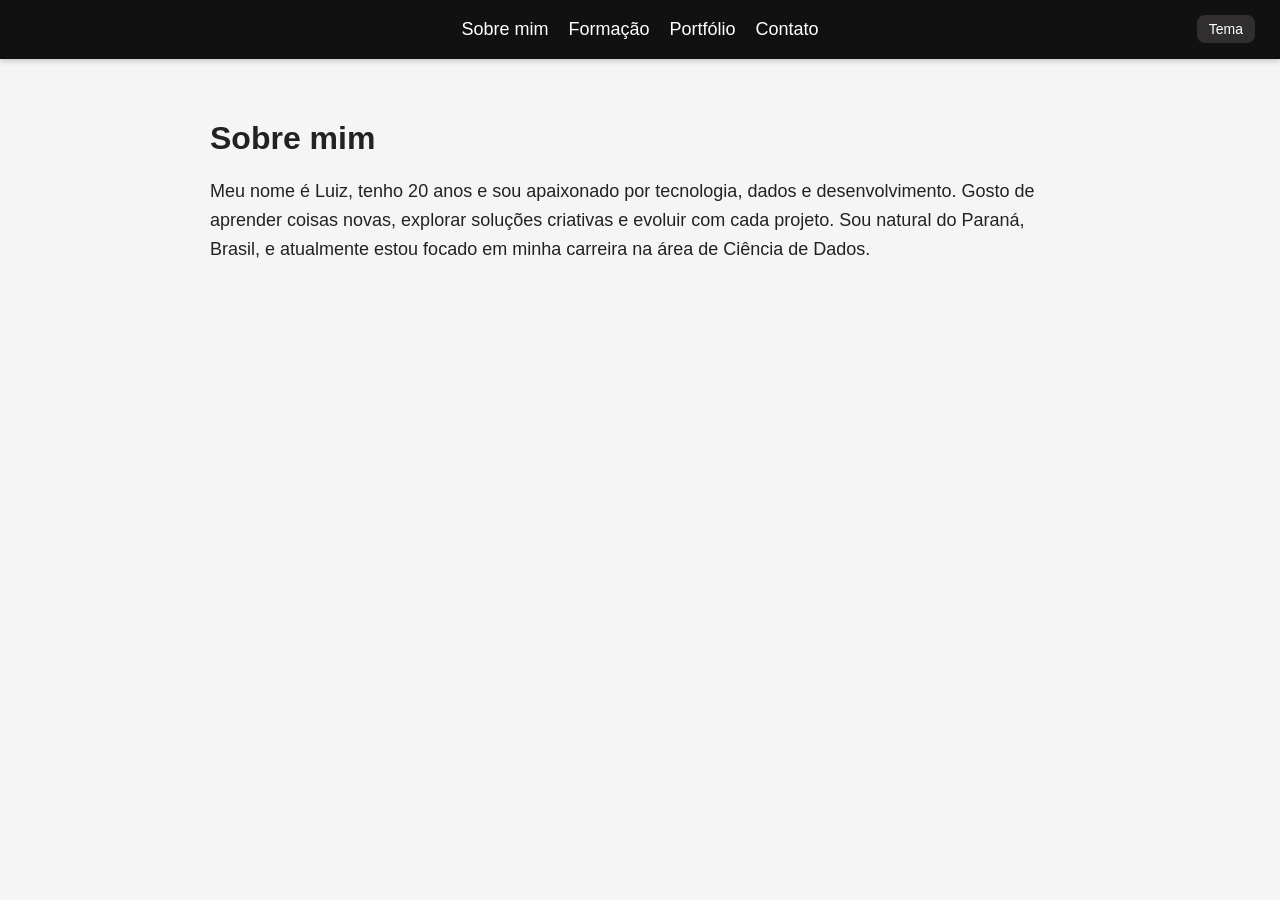
<file: index.html>
<!DOCTYPE html>
<html lang="pt-br">
<head>
    <meta charset="UTF-8">
    <title>Sobre mim</title>
    <link rel="stylesheet" href="CSS/style2.css">
</head>
<body>

<header>
    <nav class="navbar">
        <button class="menu-btn" onclick="toggleMenu()">☰</button>

        <ul id="menu">
            <li><a href="index.html">Sobre mim</a></li>
            <li><a href="formacao.html">Formação</a></li>
            <li><a href="portfolio.html">Portfólio</a></li>
            <li><a href="contato.html">Contato</a></li>
        </ul>

        <button class="theme-btn" onclick="toggleTheme()">Tema</button>
    </nav>
</header>


<main>
    <h1>Sobre mim</h1>
    <p>
        Meu nome é Luiz, tenho 20 anos e sou apaixonado por tecnologia, dados e desenvolvimento.
        Gosto de aprender coisas novas, explorar soluções criativas e evoluir com cada projeto.
        Sou natural do Paraná, Brasil, e atualmente estou focado em minha carreira na área de Ciência de Dados.
    </p>
</main>

<script src="JS/script.js"></script>
</body>
</html>
</file>
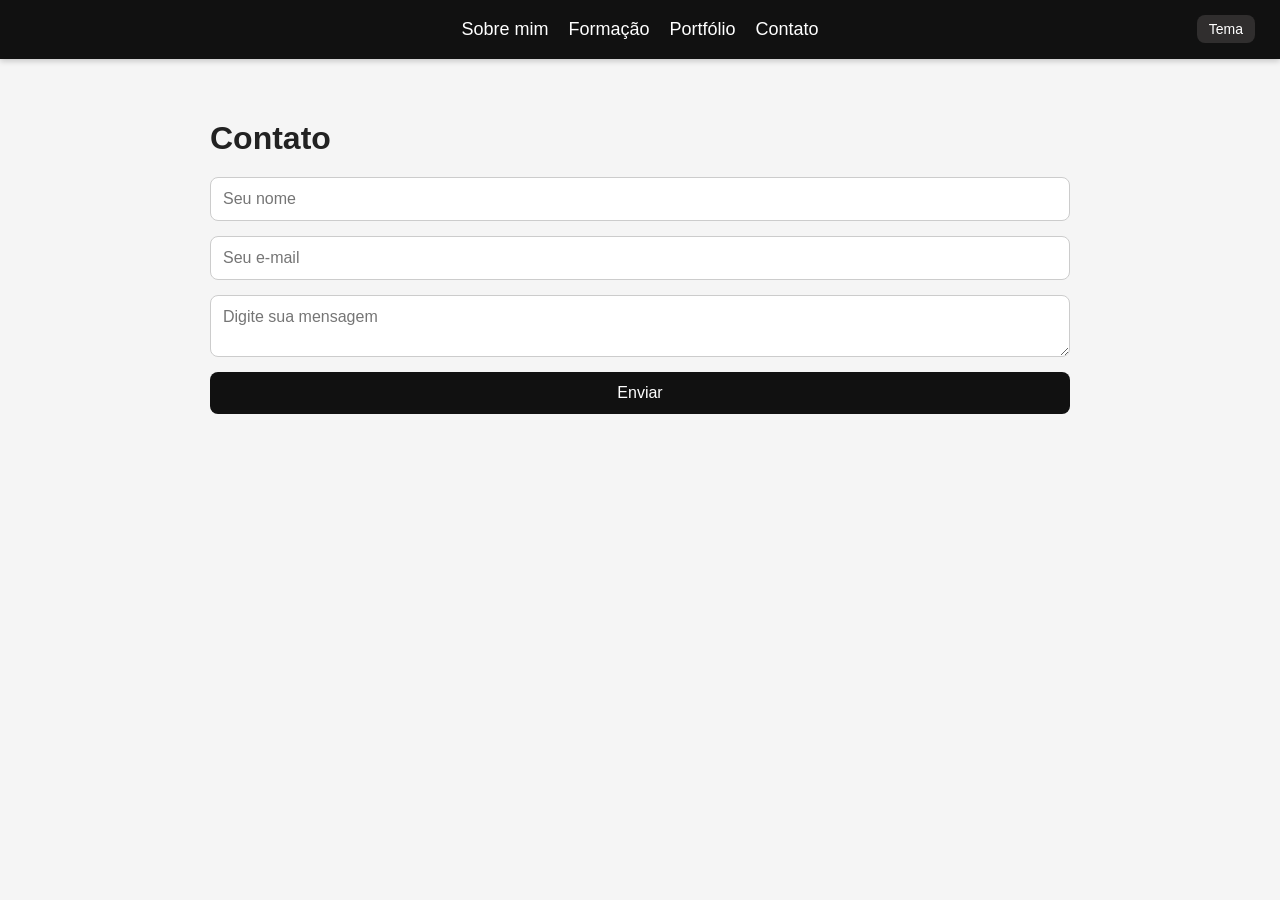
<file: contato.html>
<!DOCTYPE html>
<html lang="pt-br">
<head>
    <meta charset="UTF-8">
    <title>Contato</title>
    <link rel="stylesheet" href="CSS/style2.css">
</head>
<body>

<header>
    <nav class="navbar">
        <button class="menu-btn" onclick="toggleMenu()">☰</button>

        <ul id="menu">
            <li><a href="index.html">Sobre mim</a></li>
            <li><a href="formacao.html">Formação</a></li>
            <li><a href="portfolio.html">Portfólio</a></li>
            <li><a href="contato.html">Contato</a></li>
        </ul>

        <button class="theme-btn" onclick="toggleTheme()">Tema</button>
    </nav>
</header>

<main>
    <h1>Contato</h1>

    <form onsubmit="enviarFormulario(event)">
        <input type="text" id="nome" placeholder="Seu nome">
        <input type="email" id="email" placeholder="Seu e-mail">
        <textarea id="mensagem" placeholder="Digite sua mensagem"></textarea>
        <button type="submit">Enviar</button>
    </form>

</main>

<script src="JS/script.js"></script>
</body>
</html>
</file>
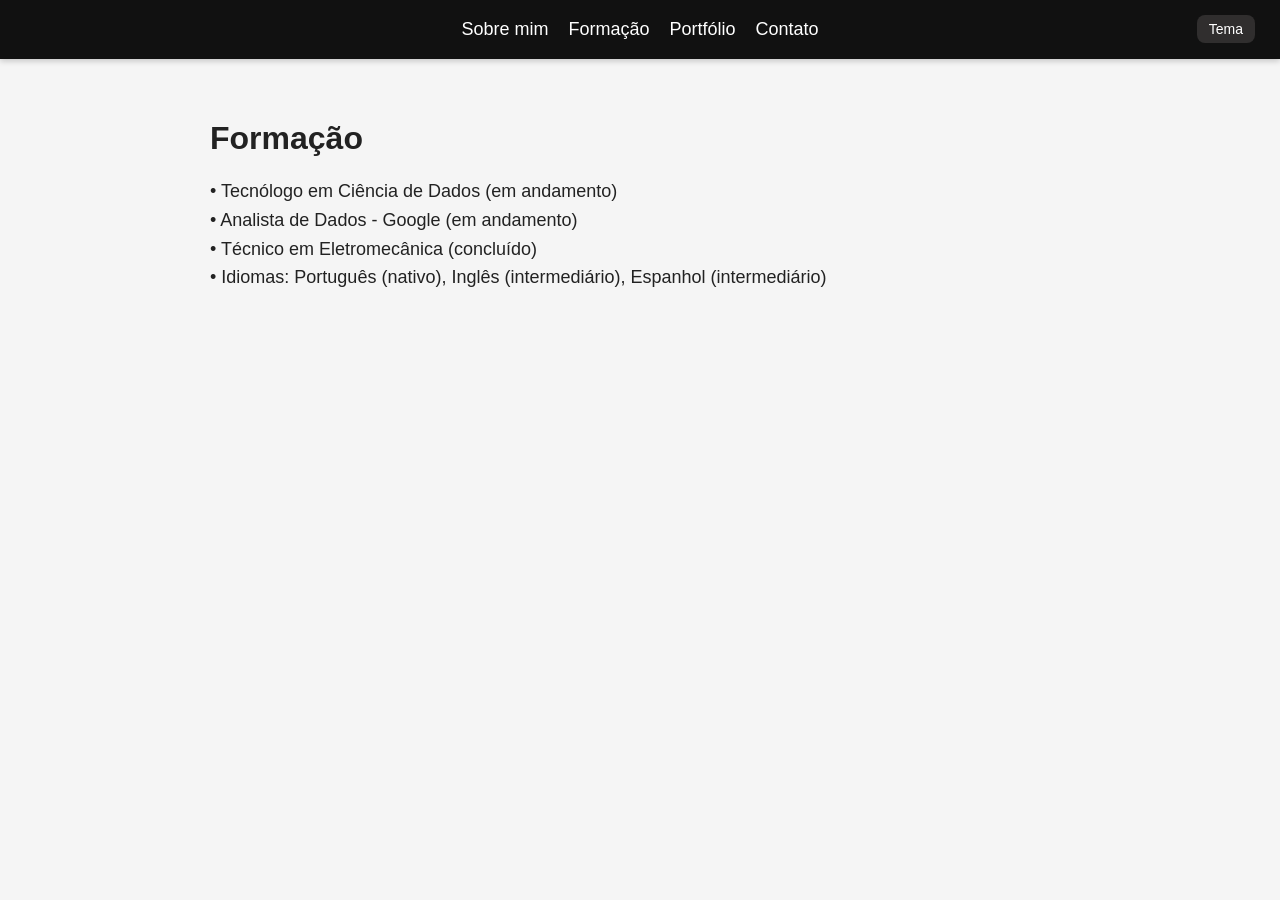
<file: formacao.html>
<!DOCTYPE html>
<html lang="pt-br">
<head>
    <meta charset="UTF-8">
    <title>Formação</title>
    <link rel="stylesheet" href="CSS/style2.css">
</head>
<body>

<header>
    <nav class="navbar">
        <button class="menu-btn" onclick="toggleMenu()">☰</button>

        <ul id="menu">
            <li><a href="index.html">Sobre mim</a></li>
            <li><a href="formacao.html">Formação</a></li>
            <li><a href="portfolio.html">Portfólio</a></li>
            <li><a href="contato.html">Contato</a></li>
        </ul>

        <button class="theme-btn" onclick="toggleTheme()">Tema</button>
    </nav>
</header>

<main>
    <h1>Formação</h1>
    <p>• Tecnólogo em Ciência de Dados (em andamento)</p>
    <p>• Analista de Dados - Google (em andamento)</p>
    <p>• Técnico em Eletromecânica (concluído)</p>
    <p>• Idiomas: Português (nativo), Inglês (intermediário), Espanhol (intermediário)</p>
</main>

<script src="JS/script.js"></script>
</body>
</html>
</file>
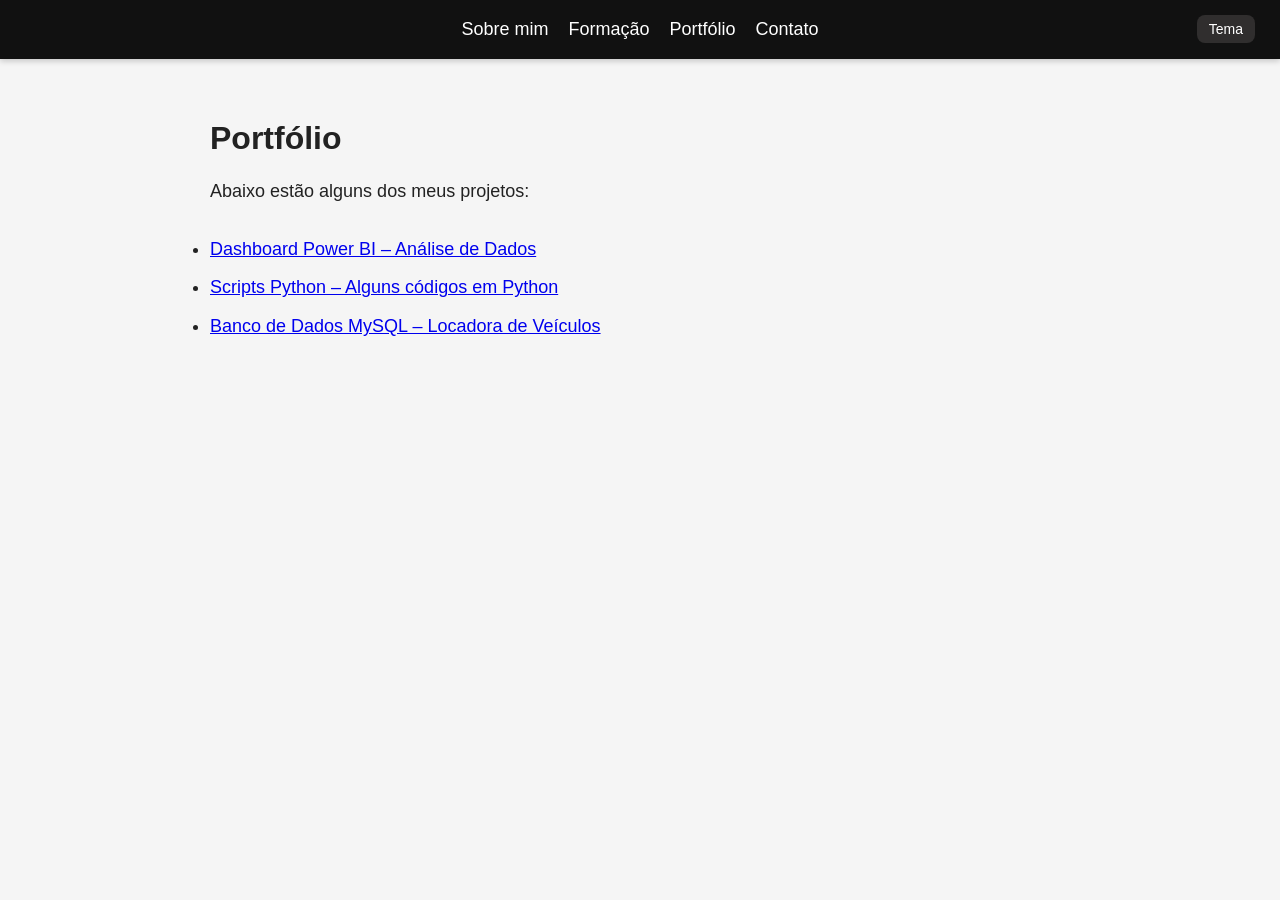
<file: portfolio.html>
<!DOCTYPE html>
<html lang="pt-br">
<head>
    <meta charset="UTF-8">
    <title>Sobre mim</title>
    <link rel="stylesheet" href="CSS/style2.css">
</head>
<body>

<header>
    <nav class="navbar">
        <button class="menu-btn" onclick="toggleMenu()">☰</button>

        <ul id="menu">
            <li><a href="index.html">Sobre mim</a></li>
            <li><a href="formacao.html">Formação</a></li>
            <li><a href="portfolio.html">Portfólio</a></li>
            <li><a href="contato.html">Contato</a></li>
        </ul>

        <button class="theme-btn" onclick="toggleTheme()">Tema</button>
    </nav>
</header>


<main>
        <h1>Portfólio</h1>
        <p>Abaixo estão alguns dos meus projetos:<br><br></p>

        <ul class="projetos">
            <li>
                <a href="https://app.powerbi.com/groups/me/reports/3372bb43-deab-4585-a026-6b77959c8438?ctid=21ef6ae2-f17b-489e-a1cb-1a63e1b35534&pbi_source=linkShare&bookmarkGuid=070cdda5-4d42-4dee-b498-2cab57687a03" target="_blank">
                    Dashboard Power BI – Análise de Dados
                </a>
            </li>
            <li>
                <a href="https://colab.research.google.com/drive/1_VF4_gEUKZMQt4aBlsT-HOS2v-2JVqiO?usp=sharing" target="_blank">
                    Scripts Python – Alguns códigos em Python
                </a>
            </li>
                    <li>
                <a href="https://github.com/Luiz-404/Locadora-de-Veiculos---MySQL" target="_blank">
                    Banco de Dados MySQL – Locadora de Veículos
                </a>
            </li>
        </ul>
    </main>

<script src="JS/script.js"></script>
</body>
</html>
</file>
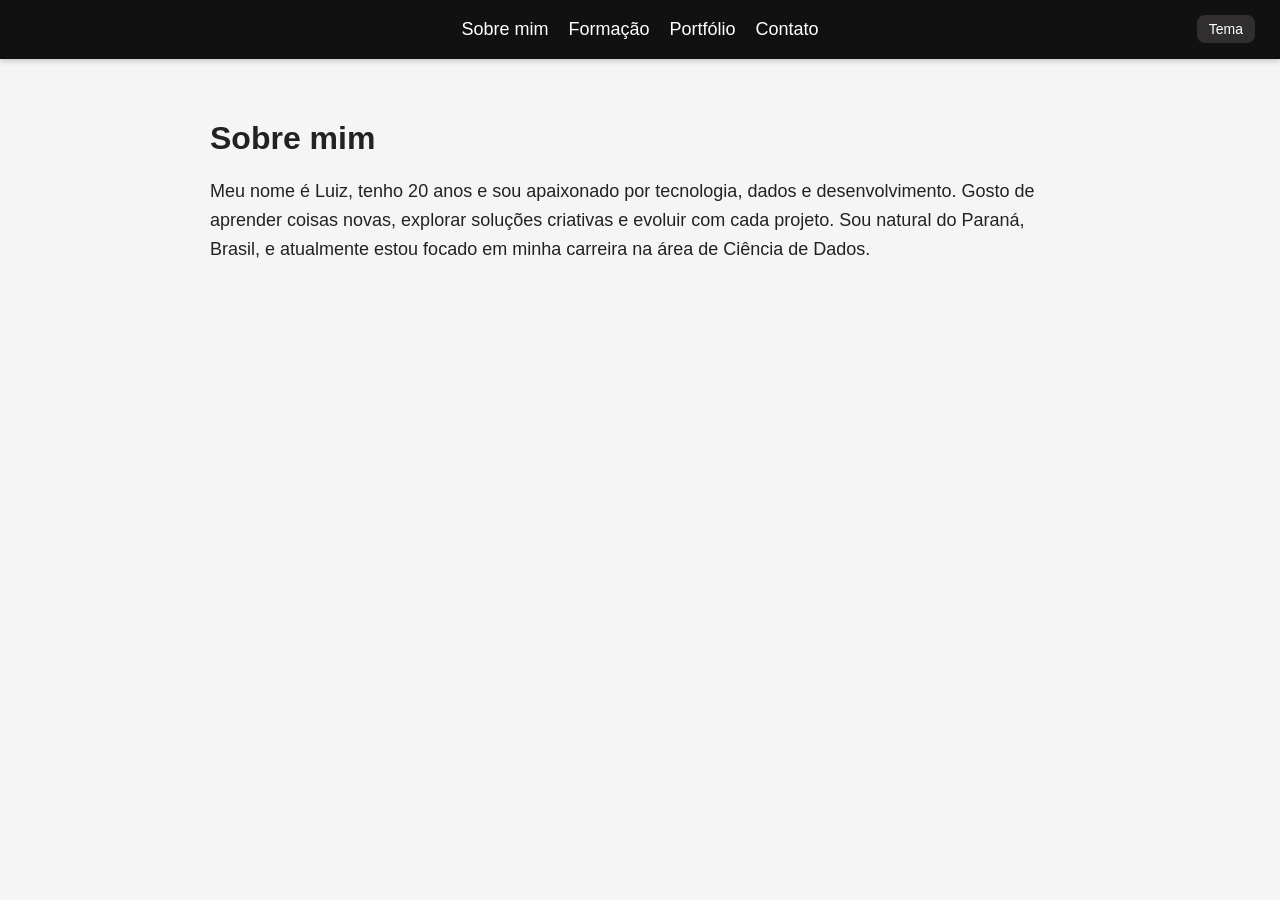
<file: sobre.html>
<!DOCTYPE html>
<html lang="pt-br">
<head>
    <meta charset="UTF-8">
    <title>Sobre mim</title>
    <link rel="stylesheet" href="CSS/style2.css">
</head>
<body>

<header>
    <nav class="navbar">
        <button class="menu-btn" onclick="toggleMenu()">☰</button>

        <ul id="menu">
            <li><a href="sobre.html">Sobre mim</a></li>
            <li><a href="formacao.html">Formação</a></li>
            <li><a href="portfolio.html">Portfólio</a></li>
            <li><a href="contato.html">Contato</a></li>
        </ul>

        <button class="theme-btn" onclick="toggleTheme()">Tema</button>
    </nav>
</header>


<main>
    <h1>Sobre mim</h1>
    <p>
        Meu nome é Luiz, tenho 20 anos e sou apaixonado por tecnologia, dados e desenvolvimento.
        Gosto de aprender coisas novas, explorar soluções criativas e evoluir com cada projeto.
        Sou natural do Paraná, Brasil, e atualmente estou focado em minha carreira na área de Ciência de Dados.
    </p>
</main>

<script src="JS/script.js"></script>
</body>
</html>
</file>
<file: CSS/style2.css>
/* Reset */
* {
    margin: 0;
    padding: 0;
    box-sizing: border-box;
    font-family: Arial, sans-serif;
}

body {
    background: var(--bg);
    color: var(--text);
    transition: .3s;
}

/* Temas */
:root {
    --bg: #f5f5f5;
    --text: #222;
    --nav: #111;
    --white: #fff;
}

.dark {
    --bg: #1a1a1a;
    --text: #e6e6e6;
    --nav: #000;
}

/* MENU FIXO */
.navbar {
    position: fixed;
    top: 0;
    width: 100%;
    background: var(--nav);
    padding: 15px;
    box-shadow: 0px 2px 6px rgba(0,0,0,0.2);
}

.navbar ul {
    list-style: none;
    display: flex;
    justify-content: center;
    gap: 40px;
}

.navbar a {
    color: var(--white);
    text-decoration: none;
    font-size: 18px;
}

.navbar a:hover {
    color: #ddd;
}

/* Botão tema */
/* Botão tema - estilo padrão (tema claro) */
.theme-btn {
    position: absolute;
    right: 25px;
    top: 15px;
    background: #4f4b4b7e;  /* cinza no tema claro */
    color: #fff;           /* texto branco */
    padding: 6px 12px;
    border-radius: 8px;
    cursor: pointer;
    font-size: 14px;
    border: none;
    transition: .3s;
}

/* Botão no tema escuro */
.dark .theme-btn {
    background: #fff;      /* branco no tema escuro */
    color: #000;           /* texto preto */
}


/* Conteúdo */
main {
    padding: 120px 20px;
    max-width: 900px;
    margin: auto;
}

h1 {
    margin-bottom: 20px;
}

p, li {
    font-size: 18px;
    line-height: 1.6;
}

/* PORTFÓLIO */
.projetos li {
    margin-bottom: 10px;
}

/* FORMULÁRIO */
form {
    display: flex;
    flex-direction: column;
    gap: 15px;
    margin-top: 20px;
}

input, textarea {
    padding: 12px;
    border: 1px solid #ccc;
    font-size: 16px;
    border-radius: 8px;
}

button {
    padding: 12px;
    background: #111;
    color: #fff;
    font-size: 16px;
    border: none;
    border-radius: 8px;
    cursor: pointer;
}

button:hover {
    background: #333;
}

/* Esconde o menu no celular */
.menu-btn {
    display: none;
    background: none;
    border: none;
    font-size: 28px;
    cursor: pointer;
}

/* Menu padrão */
#menu {
    display: flex;
    gap: 20px;
}

/* MOBILE */
@media (max-width: 768px) {
    .menu-btn {
        display: block;
    }

    #menu {
        display: none;
        flex-direction: column;
        background: var(--bg-color);
        padding: 10px;
    }

    #menu.active {
        display: flex;
    }
}
</file>
